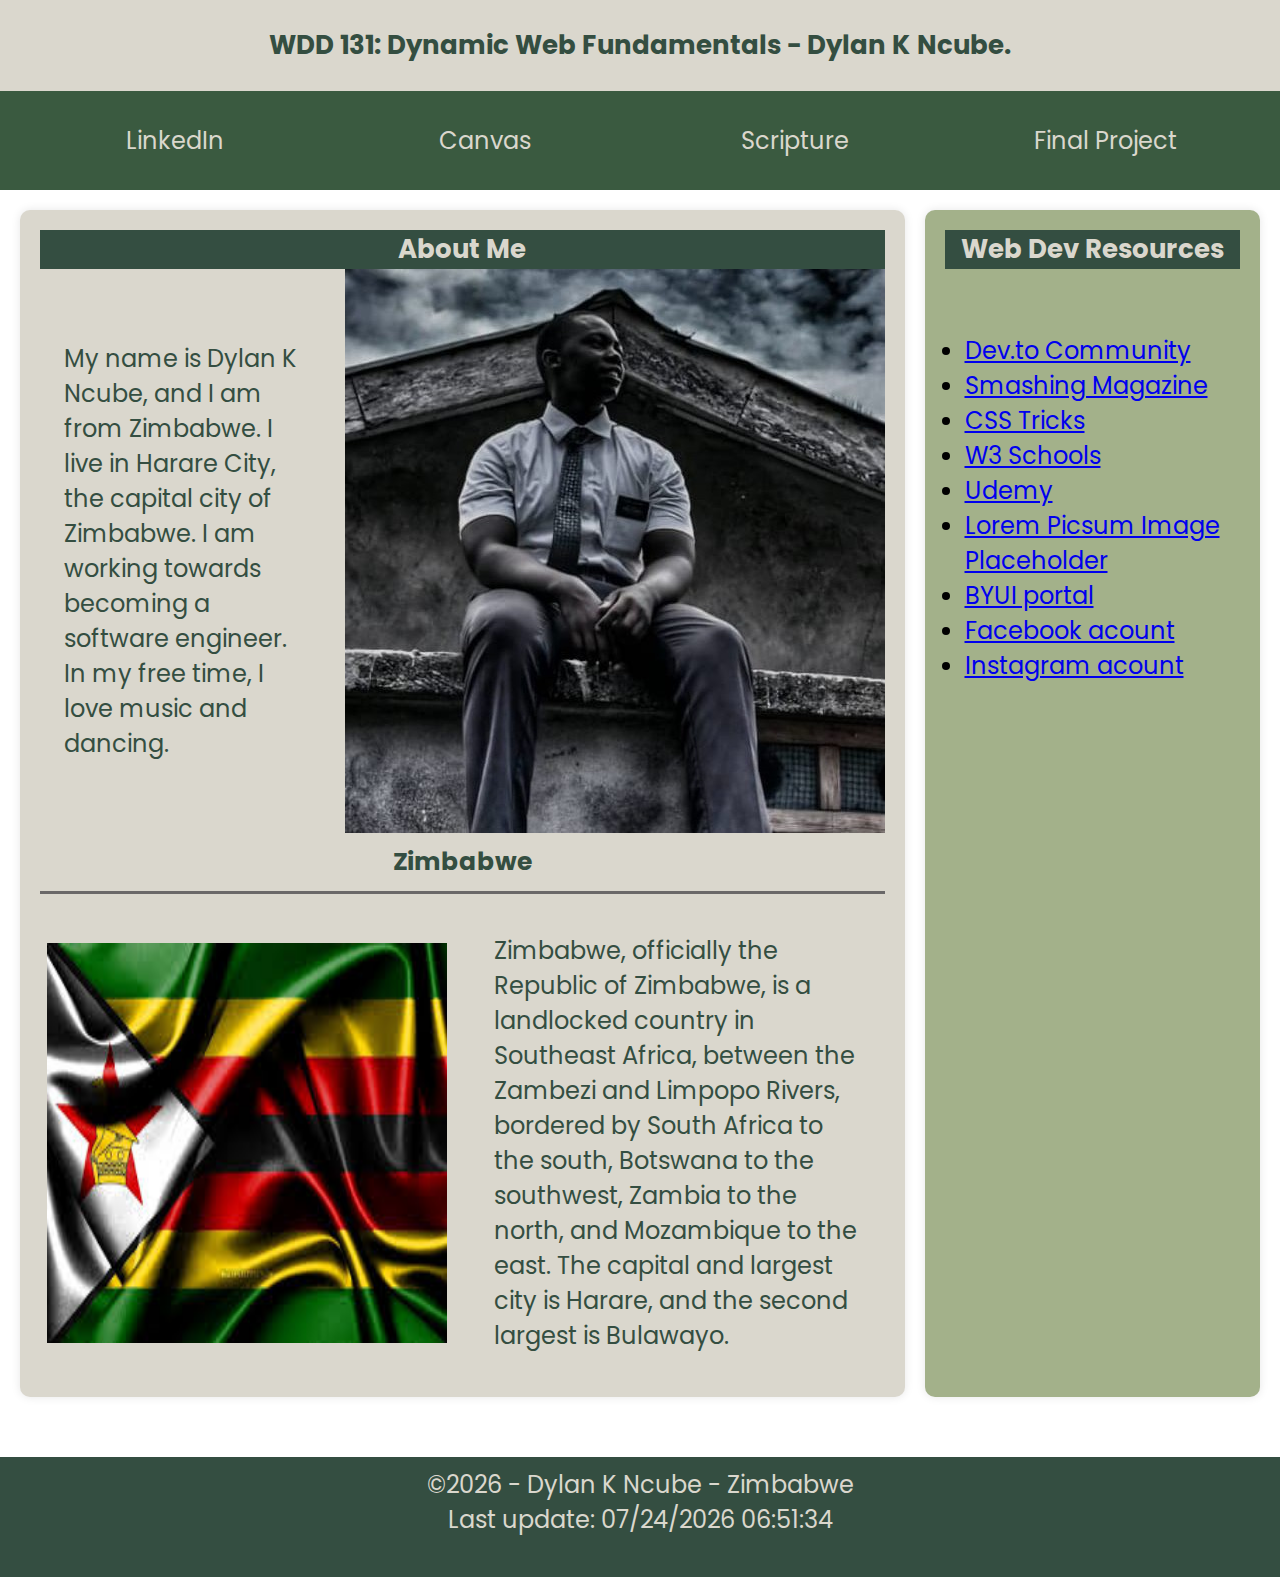
<file: index.html>
<!DOCTYPE html>
<html lang="en">
    <head>
        <meta charset="UTF-8">
        <meta name="viewport" content="width=device-width, initial-scale=1.0" />
        <title>WDD 131 -Dynamic Web Fundamentals - Dylan K Ncube</title>
        <meta
            name="description"
            content="WDD 131 - Dynamic Web Fundamentals, Dylan K Ncube, "
        />
        <meta name="author" content="Dylan K Ncube" />
        <link rel="stylesheet" href="styles/base.css" />
        <script src="scripts/getdates.js" defer></script>
    </head>
    <body>
        <header>
            <h1> WDD 131: Dynamic Web Fundamentals - Dylan K Ncube. </h1>
            <nav>
                <a href="https://www.linkedin.com/in/dylan-ncube-896135313" title="LinkedIn"
                    >LinkedIn</a
                >
                <a href="https://byupw.instructure.com/." title="Canvas"
                    >Canvas</a
                >
                <a
                    href="https://www.churchofjesuschrist.org/study/scriptures/bofm/alma/48?lang=eng&id=p17#p17"
                    title="Scripture"
                    >Scripture</a
                >
                <a href="./project/index.html" title="Final Project"
                    >Final Project</a
                >
            </nav>
        </header>
        <main>
            <section class="card-01">
                <h2>About Me</h2>
                <div class="story">
                    <p>
                        My name is Dylan K Ncube, and I am from Zimbabwe. I live
                        in Harare City, the capital city of Zimbabwe. I am working towards becoming a software engineer. 
                        In my free time, I love music and
                        dancing.
                    </p>
                    <img src="images/dylan.jpg" alt="Photo Dylan" />
                </div>
                <div class="zimbabwe">
                    <h2>Zimbabwe</h2>
                    <img
                        src="images/zimflag.jpeg" width="400" height="400"
                        alt="Official Flag of Zimbabwe"
                    />
                    <p>
                        Zimbabwe, officially the Republic of Zimbabwe, is a landlocked country 
                        in Southeast Africa, between the Zambezi and Limpopo Rivers, bordered by 
                        South Africa to the south, Botswana to the southwest, Zambia to the north, 
                        and Mozambique to the east. The capital and largest city is Harare, and 
                        the second largest is Bulawayo.
                    </p>
                </div>
            </section>
            <section class="card-02">
                <h2>Web Dev Resources</h2>
                <div>
                    <ul>
                        <li><a href="https://dev.to/">Dev.to Community</a></li>
                        <li
                            ><a href="https://www.smashingmagazine.com/"
                                >Smashing Magazine</a
                            ></li
                        >
                        <li
                            ><a href="https://css-tricks.com/"
                                >CSS Tricks</a
                            ></li
                        >
                        <li
                            ><a href="https://www.w3schools.com/css/"
                                >W3 Schools</a
                            ></li
                        >
                        <li><a href="https://www.udemy.com/">Udemy</a></li>
                        <li
                            ><a href="https://picsum.photos/"
                                >Lorem Picsum Image Placeholder</a
                            ></li
                        >
                        <li
                            ><a href="https://byupw.instructure.com/."
                                >BYUI portal</a
                            ></li
                        >

                        <li
                            ><a
                                href="https://www.facebook.com/dylank.ncube.7"
                                >Facebook acount</a
                            ></li
                        >
                
                        <li
                            ><a href="https://www.instagram.com/kingsleyneumann/"
                                >Instagram acount</a
                            ></li
                        >
                        
                    </ul>
                </div>
            </section>
        </main>
        <footer>
            <p>
                &copy;<span id="currentyear">year </span> - Dylan K Ncube - Zimbabwe
            </p>
            <p id="lastModified">Lorem ipsum dolor, sit amet consectetur </p>
        </footer>
    </body>
</html>
</file>
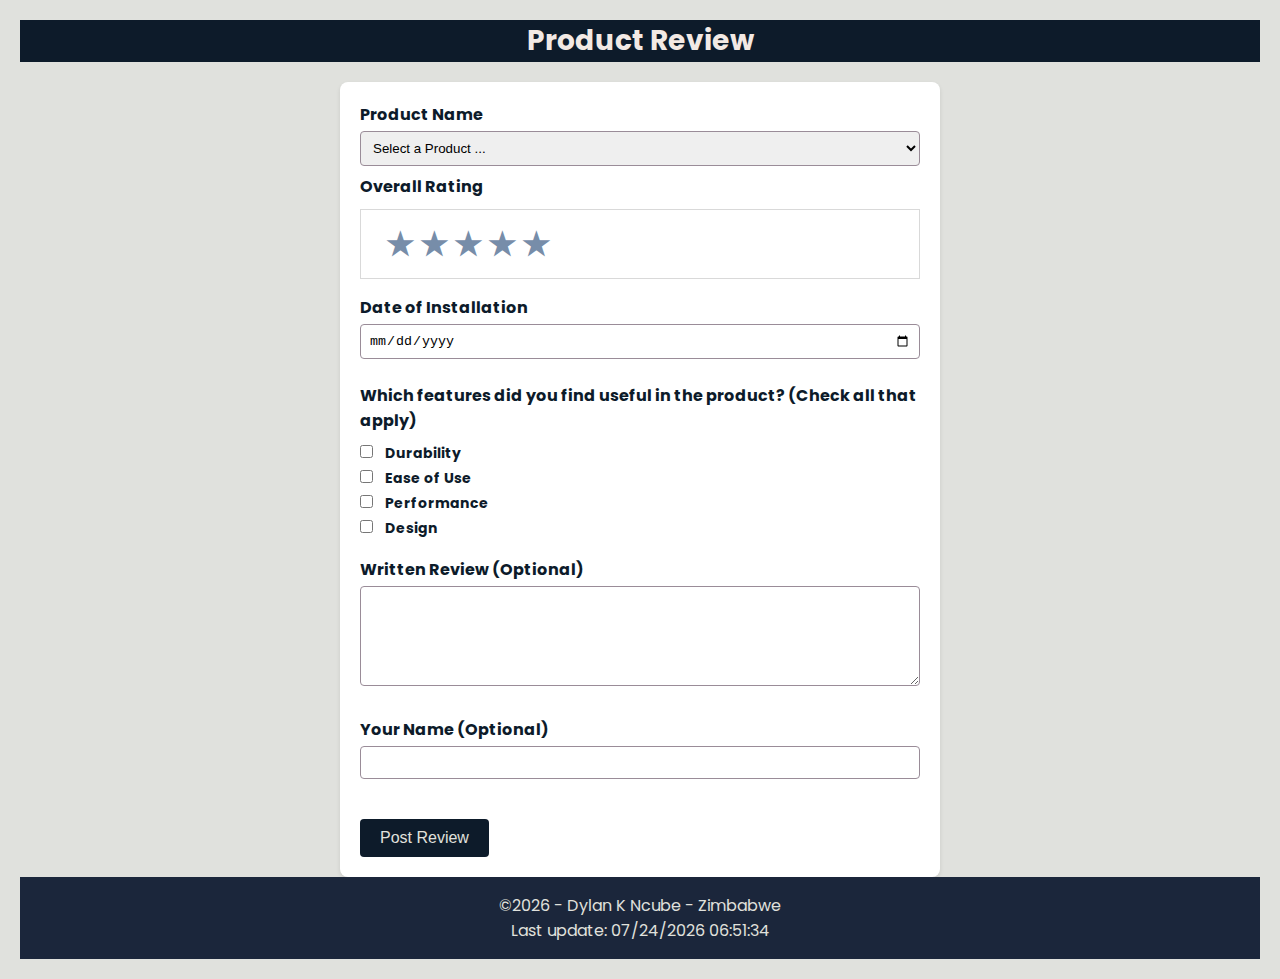
<file: form.html>
<!DOCTYPE html>
<html lang="en">

<head>
    <meta charset="UTF-8">
    <meta name="viewport" content="width=device-width, initial-scale=1.0">
    <title>Product Review Form</title>
    <meta name="description" content="Product Review Form">
    <meta name="keywords" content="Product Review Form">
    <meta name="author" content="Dylan K Ncube">
    <link rel="preconnect" href="https://fonts.googleapis.com">
    <link rel="preconnect" href="https://fonts.gstatic.com" crossorigin>
    <link href="https://fonts.googleapis.com/css2?family=Poppins:wght@100;400&display=swap" rel="stylesheet">
    <link rel="stylesheet" href="styles/form.css">
    <link rel="stylesheet" href="styles/form-large.css">
    <script src="scripts/form.js" defer></script>
</head>

<body>
    <header>
        <h1 class="nameHeader">Product Review</h1>
    </header>
    <main>
        <form method="get" action="review.html">
            <label for="product-name">Product Name</label>
            <select id="product-name" name="product-name" required aria-label="Product Name">
                <option value="" disabled selected>Select a Product ...</option>
            </select>

            <div class="form-group">
                <label>Overall Rating</label>
                <div class="rating-box" id="overall-rating">
                    <p class="clasificacion">
                        <input id="radio1" type="radio" name="estrellas" value="5" required><label for="radio1">&#9733;</label>
                        <input id="radio2" type="radio" name="estrellas" value="4" required><label for="radio2">&#9733;</label>
                        <input id="radio3" type="radio" name="estrellas" value="3" required><label for="radio3">&#9733;</label>
                        <input id="radio4" type="radio" name="estrellas" value="2" required><label for="radio4">&#9733;</label>
                        <input id="radio5" type="radio" name="estrellas" value="1" required><label for="radio5">&#9733;</label>
                    </p>
                </div>
            </div>

            <div class="form-group">
                <label for="installation-date">Date of Installation</label>
                <input type="date" id="installation-date" name="installation-date" required aria-label="Installation Date">
            </div>

            <fieldset class="form-group">
                <legend>Which features did you find useful in the product? (Check all that apply)</legend>
                <div class="features">
                    <input type="checkbox" id="durability" name="features" value="durability">
                    <label for="durability">Durability</label>
                </div>
                <div class="features">
                    <input type="checkbox" id="ease-of-use" name="features" value="ease-of-use">
                    <label for="ease-of-use">Ease of Use</label>
                </div>
                <div class="features">
                    <input type="checkbox" id="performance" name="features" value="performance">
                    <label for="performance">Performance</label>
                </div>
                <div class="features">
                    <input type="checkbox" id="design" name="features" value="design">
                    <label for="design">Design</label>
                </div>
            </fieldset>


            <div class="form-group">
                <label for="written-review">Written Review (Optional)</label>
                <textarea id="written-review" name="written-review" aria-label="Written Review"></textarea>
            </div>

            <div class="form-group">
                <label for="user-name">Your Name (Optional)</label>
                <input type="text" id="user-name" name="user-name" aria-label="Your Name">
            </div>

            <input type="submit" value="Post Review">
        </form>
    </main>
    <footer>
        <p>&copy;<span id="currentyear"></span> - Dylan K Ncube - Zimbabwe</p>
        <p id="lastModified"></p>
    </footer>
</body>

</html>
</file>
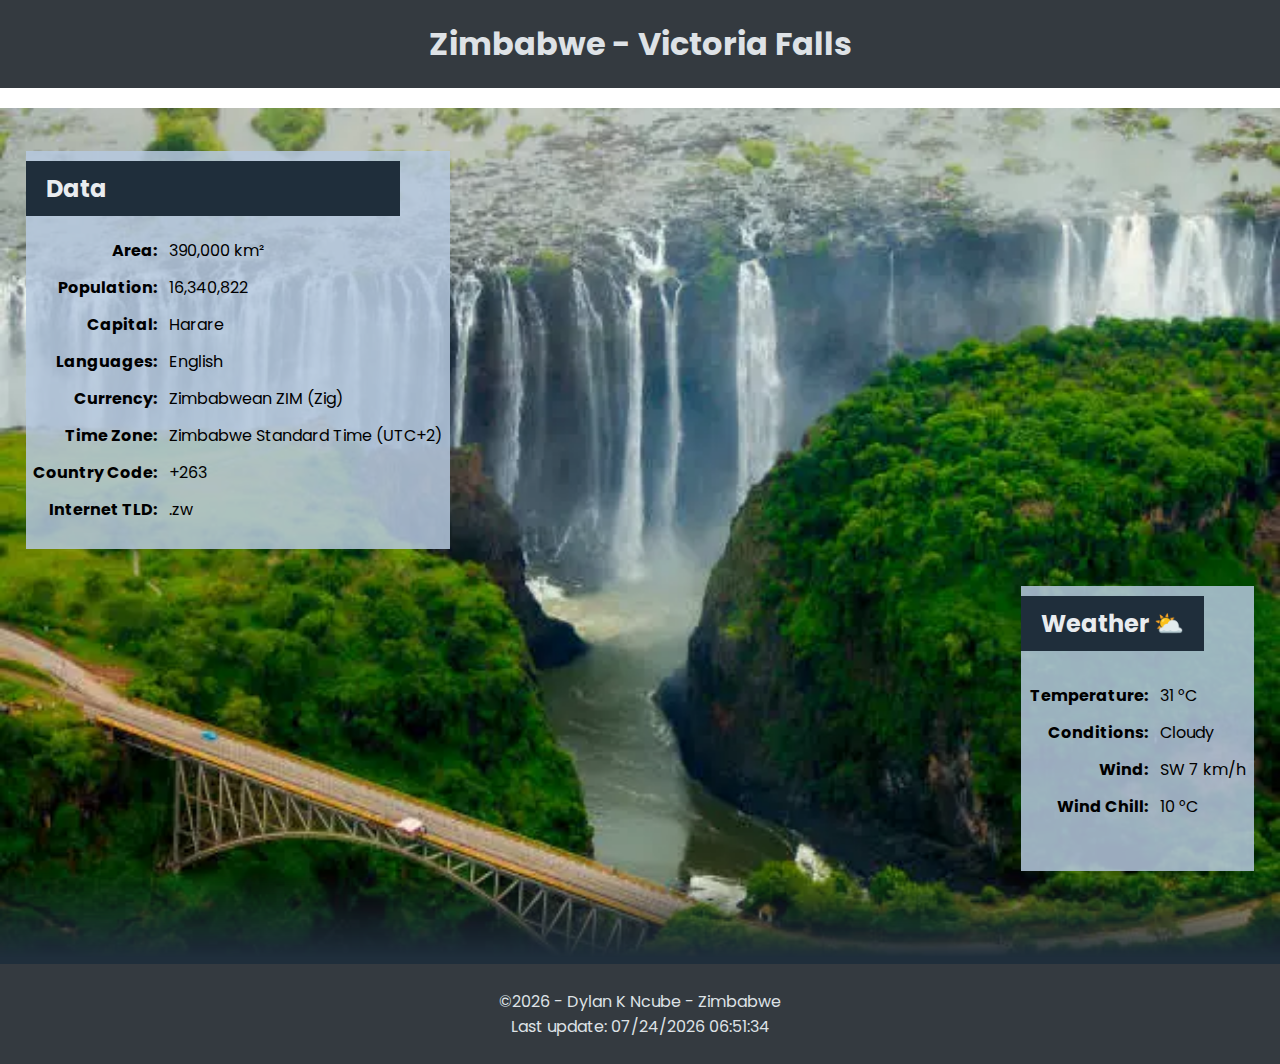
<file: place.html>
<!DOCTYPE html>
<html lang="en">

<head>
    <meta charset="UTF-8">
    <meta name="viewport" content="width=device-width, initial-scale=1.0">
    <title>Zimbabwe-Victoria Falls</title>
    <meta name="description" content="Zimbabwe">
    <meta name="keywords" content="Zimbabwe">
    <meta name="author" content="Dylan K Ncube">
    <link rel="preconnect" href="https://fonts.googleapis.com">
    <link rel="preconnect" href="https://fonts.gstatic.com" crossorigin>
    <link href="https://fonts.googleapis.com/css2?family=Poppins:wght@100;400&display=swap" rel="stylesheet">
    <link rel="stylesheet" href="styles/place.css">
    <link rel="stylesheet" href="styles/place-large.css">
    <script src="scripts/place.js" defer></script>
</head>

<body>
    <header>
        <h1>Zimbabwe - Victoria Falls</h1>
    </header>
    <main class="container">
        <div class="hero-section">
            <picture class="hero">
                <source media="(min-width: 1000px)" srcset="images/vicfalls1.webp">
                <source media="(min-width: 620px)" srcset="images/vicfalls1.webp">
                <img src="images/vicfalls1.webp" alt="Victoria Falls">
            </picture>
        </div>
        <div class="data">
            <h2 class="box-title">Data</h2>
            <table>
                <tr>
                    <td class="label"><b>Area:</b></td>
                    <td> 390,000  km²</td>
                </tr>
                <tr>
                    <td class="label"><b>Population:</b></td>
                    <td>16,340,822</td>
                </tr>
                <tr>
                    <td class="label"><b>Capital:</b></td>
                    <td>Harare</td>
                </tr>
                <tr>
                    <td class="label"><b>Languages:</b></td>
                    <td>English</td>
                </tr>
                <tr>
                    <td class="label"><b>Currency:</b></td>
                    <td>Zimbabwean ZIM (Zig)</td>
                </tr>
                <tr>
                    <td class="label"><b>Time Zone:</b></td>
                    <td>Zimbabwe Standard Time (UTC+2)</td>
                </tr>
                <tr>
                    <td class="label"><b>Country Code:</b></td>
                    <td>+263</td>
                </tr>
                <tr>
                    <td class="label"><b>Internet TLD:</b></td>
                    <td>.zw</td>
                </tr>
            </table>
        </div>
        <div class="weather">
            <h2 class="box-title">Weather <span class="weather-icon">&#9925;</span></h2>
            <img src="images/weather.svg" alt="light weather">
            <table>
                <tr>
                    <td class="label"><b>Temperature:</b></td>
                    <td>31 °C</td>
                </tr>
                <tr>
                    <td class="label"><b>Conditions:</b></td>
                    <td>Cloudy</td>
                </tr>
                <tr>
                    <td class="label"><b>Wind:</b></td>
                    <td>SW 7 km/h</td>
                </tr>
                <tr>
                    <td class="label"><b>Wind Chill:</b></td>
                    <td>10 °C</td>
                </tr>
            </table>
        </div>
    </main>
    <footer>
        <p>
            &copy;<span id="currentyear">year </span> - Dylan K Ncube - Zimbabwe
        </p>
        <p id="lastModified">Whereas ipsum dolor, sit amet consectetur </p>
    </footer>
</body>

</html>
</file>
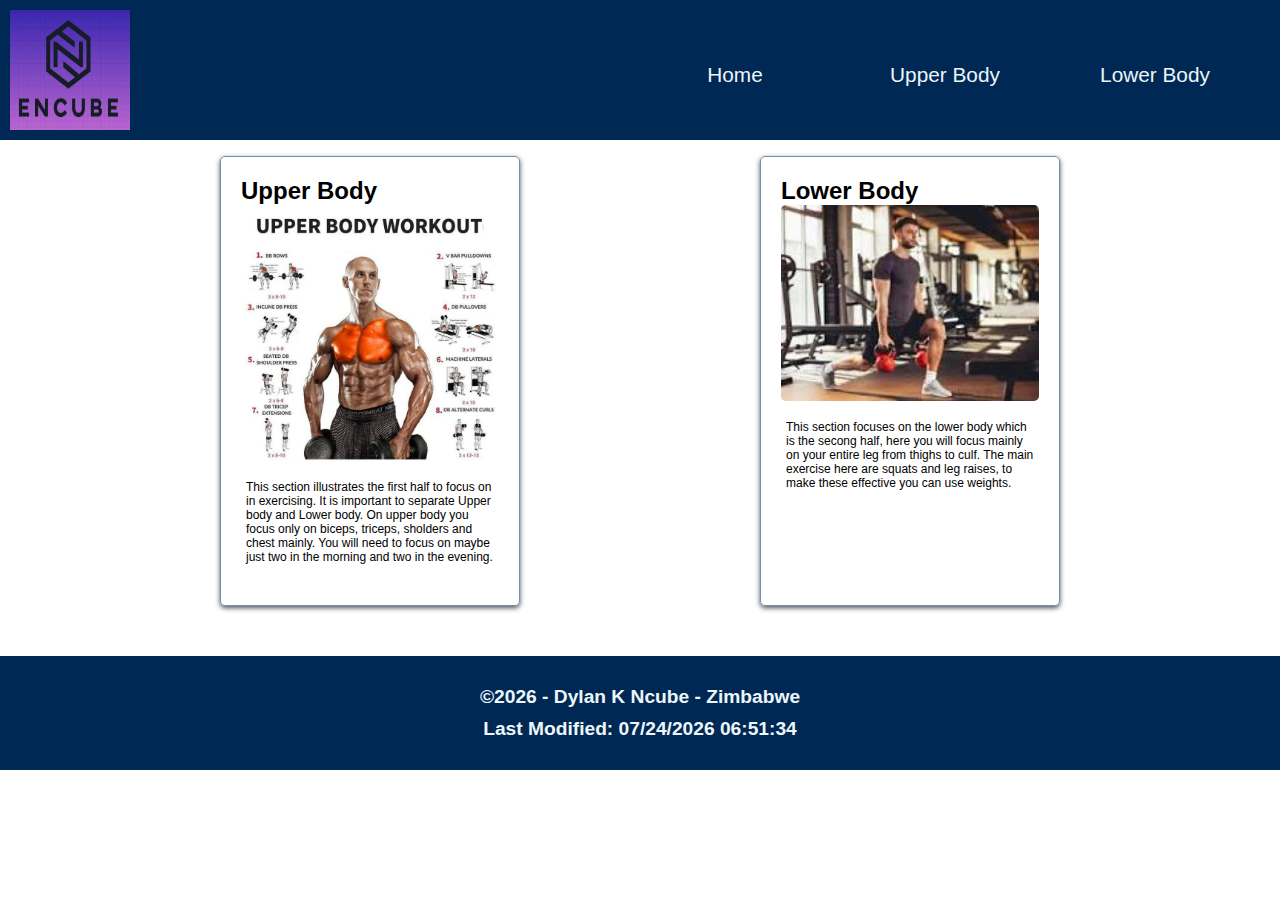
<file: project/projects.html>
<!DOCTYPE html>
<html lang="en">

<head>
    <meta charset="UTF-8">
    <meta name="viewport" content="width=device-width, initial-scale=1.0">
    <title>Projects</title>
    <meta name="description" content="Product Review Form">
    <meta name="keywords" content="Product Review Form">
    <meta name="author" content="Demetrio Aris Gonzalez">
    <link rel="preconnect" href="https://fonts.googleapis.com">
    <link rel="preconnect" href="https://fonts.gstatic.com" crossorigin>
    <link href="https://fonts.googleapis.com/css2?family=Poppins:wght@100;400&display=swap" rel="stylesheet">
    <link rel="stylesheet" href="styles/style.css">
    <link rel="stylesheet" href="styles/style-large.css">
    <link rel="stylesheet" href="styles/project.css">
    <script src="scripts/project.js" defer></script>

</head>

<body>
    <header>
        <img src="../project/images/logo12.webp" alt="Dylan K Ncube logo" width="354"
            height="354">
        <button id="menu"></button>
        <nav class="navigation">
           
            <a href="https://www.linkedin.com/in/dylan-ncube-896135313" title="Home"
                    >Home</a
                >
            <a href="https://scrippsamg.com/upper-body-workout." title="Upper Body"
                    >Upper Body</a
                >
            <a href="https://www.onepeloton.com/blog/lower-body-strength"
                    title="Lower Body"
                    >Lower Body</a>
        </nav>
    </header>
    <main>
        <div class="container-project-box"></div>

    </main>
    <footer>
        <p>&copy;<span id="currentyear">2024</span> - Dylan K Ncube - Zimbabwe</p>
        <p id="lastModified">Last Modified: </p>
        
    </footer>
    <script src="scripts/base.js" defer></script>
    

</body>

</html>
</file>
<file: styles/base.css>
@import url('https://fonts.googleapis.com/css2?family=Poppins:wght@100;200;300;400;500;600;700;800;900&display=swap');
:root {
    
    /* change the values below to your colors from your palette */
    --primary-color: #344E41;
    --secondary-color: #3A5A40;
    --accent1-color: #588157;
    --accent2-color: #A3B18A;
    --accent3-color: #DAD7CD;

    /* change the values below to your chosen font(s) */
    --heading-font: 'Poppins', sans-serif;
    --paragraph-font: 'Poppins', sans-serif;

    /* these colors below should be chosen from among your palette colors above */
    --headline-color-on-white: var(--primary-color); /* headlines on a white background */
    --headline-color-on-color: var(--accent3-color); /* headlines on a colored background */
    --paragraph-color-on-white: var(--primary-color); /* paragraph text on a white background */
    --paragraph-color-on-color: var(--accent3-color); /* paragraph text on a colored background */
    --paragraph-background-color: var(--secondary-color);
    --nav-link-color: var(--accent3-color);
    --nav-background-color: var(--secondary-color);
    --nav-hover-link-color: var(--accent2-color);
    --nav-hover-background-color: var(--primary-color);
}

/* general */

body {
    background-color: white;
    font-size: 24px;
    margin: 0;
    padding: 0;
    font-family: var(--paragraph-font);
}

h1, h2 {
    font-family: var(--heading-font);
    margin: 0;
    padding: 0 ;
}

p {
    font-family: var(--paragraph-font);
    padding: 1em;
    
}

/*Header*/
header {
    display: grid;
    grid-template-columns: auto; 
    grid-template-rows: auto ; 
}

header h1 {
    grid-column: 1;
    grid-row: 1;
}

header h1 {
    background-color: var(--accent3-color);
    color: var(--headline-color-on-white);
    padding: 1em;
    text-align: center;
    font-size: 26px;
}

nav {
    max-width: 100%;
    grid-column: 1;
    grid-row: 2;
    background-color: var(--nav-background-color);
	padding: 20px;
}

nav {
    list-style: none;
	display: flex;
	align-items: center;
}


nav a {
    display: block;
    font-family: var(--heading-font);
	color: var(--nav-link-color);
	padding: 0.75rem;
	text-decoration: none;
	text-align: center;
/* 	border: 1px dotted cyan; */
}

nav a {
	flex: 1 1 100%;
}

nav a:hover {
	font-weight: 500;
	text-decoration: underline;
    background-color: var(--nav-hover-background-color);
    color: var(--nav-hover-link-color);
    transform: scale(1.1);
}

/*Main content */
main {
    display: grid;
    grid-template-columns: auto auto;
    grid-template-rows: auto 1fr auto;
    gap: 20px;
    margin: 20px;
}

.card-01 {
    display: grid;
    grid-template-columns: auto;
    grid-template-rows: 1fr auto auto;
}

.card-01 {
    grid-column: 1;
    grid-row: 1;
    padding: 20px;
    background-color: var(--accent3-color);
    color: var(--headline-color-on-color);
    text-align: center;
}

.card-01 h2 {
    grid-row: 1;
    font-size: 26px;
    color: var(--heading-font);
    background-color: var(--headline-color-on-white);

}

.story {
    grid-row: 2;
    display: grid;
    grid-template-columns: 1fr 1fr;
    gap: 15px;
}

.story p {
grid-column:  1;
color: var(--paragraph-color-on-white);
margin: auto;
text-align: left;
}
.story img {
    grid-column: 2;
    margin: auto;
}

.zimbabwe {
    grid-row: 3;
    display: grid;
    grid-template-columns: 1fr 1fr;
    grid-template-rows: auto auto;
    gap: 15px;
}

.zimbabwe h2{
    font-size: 25px;
    grid-column: 1 / 3;
    grid-row: 1;
    color: var(--headline-color-on-white);
    background-color: var(--accent3-color);
    margin: 0;
    padding: 10px ;
    text-align: center;
    border-bottom: rgb(106, 104, 104) 3px solid ;
}
.zimbabwe img {
    grid-column: 1;
    grid-row: 2;
    margin: auto;

}

.zimbabwe p {
    grid-column: 2;
    grid-row: 2;
    color: var(--paragraph-color-on-white);
    margin: auto;
    text-align: left;
}
.card-02 {
    display: grid;
    grid-template-columns: auto;
    grid-template-rows: auto 1fr;
    gap: 20px;
    grid-column: 2;
    grid-row: 1;
    padding: 20px;
    background-color: var(--accent2-color);
    color: var(--headline-color-on-color);
    text-align: center;
}

.card-02 h2 {
    grid-row: 1;
    font-size: 26px;
    color: var(--heading-font);
    background-color: var(--headline-color-on-white);
}

.card-02 p {
    color: var(--paragraph-color-on-color);
}

.card-02 div {
    grid-row: 2;
    margin: 20px;
}

.card-02 ul {
    color: black;
    padding: 0;
    text-align: left;
}

.card-01, .card-02 {
    border-radius: 10px;
    box-shadow: 0 0 10px rgba(0, 0, 0, 0.1);
}

/*Footer */

footer {
    grid-column: 1 / 3;
    grid-row: 3;  
    background-color: var(--primary-color);
    color: var(--headline-color-on-color);
    text-align: center;
    height: 100px;
    padding: 10px 0;
}

footer p {
    margin: 0;
    padding: 0;
}
</file>
<file: styles/form.css>
:root {
    /* Palette colors */
    --primary-color: #4a4e69;
    --secondary-color: #9a8c98;
    --background-color: #f2e9e4;
    --text-color: #22223b;
    --highlight-color: #c9ada7;
    --hover-color: orange;

    --primary-color-rich-black: #0D1B2A;
    --secondary-color-oxford-blue: #1B263B;
    --accent1-color-yinmn-blue: #415A77;
    --accent2-color-silverlake-blue: #778DA9;
    --accent3-color-platinum: #E0E1DD;

    /* Font settings */
    --font-family: 'Poppins', sans-serif;
    --font-weight-regular: 400;
    --font-weight-thin: 100;

    /* Text colors */
    --headline-color-on-white: var(--primary-color-rich-black);
    --headline-color-on-color: var(--accent3-color-platinum);
    --paragraph-color-on-white: var(--primary-color-rich-black);
    --paragraph-color-on-color: var(--accent3-color-platinum);

    /* Background colors */
    --paragraph-background-color: var(--secondary-color-oxford-blue);
    --nav-link-color: var(--accent3-color-platinum);
    --nav-background-color: var(--secondary-color-oxford-blue);
    --nav-hover-link-color: var(--accent2-color-silverlake-blue);
    --nav-hover-background-color: var(--primary-color-rich-black);
}

/* General reset */
* {
    margin: 0;
    padding: 0;
    box-sizing: border-box;
}

body {
    font-family: var(--font-family);
    font-weight: var(--font-weight-regular);
    background-color: var(--accent3-color-platinum);
    color: var(--text-color);
    padding: 20px;
}

header {
    text-align: center;
    margin-bottom: 20px;
    background-color: var(--headline-color-on-white);
    color: var(--background-color);
    font-size: 14px;
}

form {
    background-color: #fff;
    border-radius: 8px;
    padding: 20px;
    box-shadow: 0 2px 4px rgba(0, 0, 0, 0.1);
    max-width: 600px;
    margin: auto;
}

.form-group {
    margin-bottom: 16px;
}

label {
    display: inline;
    margin-bottom: 8px;
    font-weight: bold;
    color: var(--primary-color-rich-black);
}

select,
input[type="date"],
textarea,
input[type="text"],
input[type="radio"],
input[type="checkbox"] {
    width: 100%;
    padding: 8px;
    margin-top: 4px;
    margin-bottom: 8px;
    border: 1px solid var(--secondary-color);
    border-radius: 4px;
}

fieldset {
    border: none;
    padding: 0;
    margin-bottom: 16px;
}

legend {
    font-weight: bold;
    color: var(--primary-color);
    margin-bottom: 8px;
    color: var(--primary-color-rich-black);
}

input[type="radio"],
input[type="checkbox"] {
    width: auto;
    margin-right: 8px;
    
}

.features {
    font-size: 14px;
}

input[type="submit"] {
    background-color: var(--primary-color-rich-black);
    color: var(--accent3-color-platinum);
    border: none;
    border-radius: 4px;
    padding: 10px 20px;
    cursor: pointer;
    font-size: 16px;
    margin-top: 16px;
    text-align: center;
}

input[type="submit"]:hover {
    background-color: var(--highlight-color);
}

textarea {
    height: 100px;
}

/* Rating styles */
.rating-box {
    max-width: 100%;
    margin: 10px auto;
    padding: 10px;
    border: 1px solid #d9d9d9;
}

.rating-box p {
    text-align: left;
    font-size: 20px;
    margin-left: 15px;
}

.rating-box input[type="radio"] {
    display: none;
}

.rating-box label {
    color: var(--accent2-color-silverlake-blue);
    font-size: 2rem;
    border-radius: 1px solid var(--primary-color-rich-black);
}

.rating-box .clasificacion {
    direction: rtl;
    unicode-bidi: bidi-override;
}

.rating-box label:hover,
.rating-box label:hover~label {
    color: var(--hover-color);
}

.rating-box input[type="radio"]:checked~label {
    color: var(--hover-color);
}

/* Footer */
footer {
    background-color: var(--nav-background-color);
    color: var(--headline-color-on-color);
    text-align: center;
    padding: 1rem;
}
</file>
<file: styles/form-large.css>
/* Larger Views ******************************/
@media (min-width: 750px) {}
</file>
<file: styles/place.css>
:root {

    /* change the values below to your colors from your palette */
    /* CSS HEX */
    /* CSS HEX */
    --seasalt: #f8f9faff;
    --antiflash-white: #e9ecefff;
    --platinum: #dee2e6ff;
    --french-gray: #ced4daff;
    --french-gray-2: #adb5bdff;
    --slate-gray: #6c757dff;
    --outer-space: #495057ff;
    --onyx: #343a40ff;
    --eerie-black: #212529ff;

    /* Palette Color image*/

    /* CSS HEX */
    --fire-brick: #AE1820ff;
    --rust: #AE3E22ff;
    --fire-engine-red: #C3201Fff;
    --chamoisee: #A16F4Eff;
    --chocolate-cosmos: #67171Fff;

    /* CSS HEX */
    --alice-blue: #DCE9F7ff;
    --powder-blue: #B6C9DFff;
    --dim-gray: #5C6069ff;
    --gunmetal: #1F2E3Bff;
    --french-gray: #B7B0BEff;



    /* change the values below to your chosen font(s) */
    --poppins-regular: "Poppins", sans-serif;
    --poppins-regular-weight: 400;
    --poppins-thin: "Poppins", sans-serif;
    --poppins-thin-weight: 100;

    /* these colors below should be chosen from among your palette colors above */
    --headline-color-on-white: var(--primary-color-Rich-black);
    /* headlines on a white background */
    --headline-color-on-color: var(--accent3-color-Platinum);
    /* headlines on a colored background */
    --paragraph-color-on-white: var(--primary-color-Rich-black);
    /* paragraph text on a white background */
    --paragraph-color-on-color: var(--accent3-color);
    /* paragraph text on a colored background */
    --paragraph-background-color: var(--secondary-color-Oxford-Blue);
    --nav-link-color: var(--accent3-color-Platinum);
    --nav-background-color: var(--secondary-color-Oxford-Blue);
    --nav-hover-link-color: var(--accent2-color-SilverLake-Blue);
    --nav-hover-background-color: var(--primary-color-Rich-black);
}

* {
    margin: 0;
    padding: 0;
}

body {
    font-family: var(--poppins-regular);
    box-sizing: border-box;
}

h1 {
    font-size: 2rem;
}

h2 {
    font-size: 1.5rem;
    padding-bottom: 20px
}

h2,
h1 {
    margin: 0%;
}

table {
    margin: 0 auto;
    text-align: left;
    font-size: 1rem;
}

.weather table {
    padding: 25px 0;
}

td {
    padding: 5px 5px;
}

td.label {
    text-align: right;
}

.container {
    text-align: center;
    display: grid;
    grid-template-rows: 2fr auto auto;
    gap: 1rem;
    justify-content: center;
    align-items: center;
}


header {
    padding: 20px;
    text-align: center;
}

.hero-section {
    grid-row: 1;
    background-color: var(--gunmetal);
    padding-top: 20px;
}

.hero img {
    width: 100%;
    height: auto;
    mask-image: linear-gradient(#67171Fff 95%,
    transparent);
}

.data,
.weather {
    padding-top: 25px;
}

.data {
    grid-row: 2;

}

.weather-icon {
    display: none;
}

.weather {
    grid-row: 3;
    margin-bottom: 50px;
    
}


.weather img {
    width: 15%;
    height: auto;
}

header,
footer {
    background-color: var(--onyx);
    color: var(--platinum);
}

footer {
    padding: 25px 0;
    text-align: center;
    font-size: 1rem;
}
</file>
<file: styles/place-large.css>
@media screen and (min-width: 1000px) {

    .container {
        margin: 0;
        text-align: center;
        position: relative;
        display: inline;
        text-align: center;
    }

    .hero img {
        width: 100%;
        height: auto;
        mask-image: linear-gradient(#343a40ff 90%,
                transparent);
        pointer-events: none;
    }

    .hero-section {
        margin-top: 20px;
        padding: 0;
        border-radius: 0;
    }

    .box-title {
        padding: 10px 20px;
        background-color: var(--gunmetal);
        text-align: left;
        color: var(--antiflash-white);
        font-size: 1.5rem;
        margin-top: 10px;
        margin-right: 50px;
    }

    table {
        font-size: 1rem;
        padding-top: 15px;
    }

    .data,
    .weather {
        position: absolute;
        padding: 0 0 20px 0;
        background-color: rgba(182, 201, 223, 0.85);
    }

    .data {
        top: 5%;
        left: 2%;
        width: auto;
        height: auto;
    }

    .weather {
        bottom: 5%;
        right: 2%;
        width: auto;
        height: auto;
    }

    .weather-icon {
        display: inline;
    }

    .weather-icon::after {
        content: "";
    }

    .weather img {
        display: none;
    }


}
</file>
<file: project/styles/style.css>
:root {
    /* CSS HEX */
    --mindaro: #d9ed92ff;
    --light-green: #b5e48cff;
    --light-green-2: #99d98cff;
    --emerald: #76c893ff;
    --keppel: #52b69aff;
    --verdigris: #34a0a4ff;
    --bondi-blue: #168aadff;
    --cerulean: #1a759fff;
    --lapis-lazuli: #1e6091ff;
    --indigo-dye: #184e77ff;
    /* CSS HEX */
    --true-blue: #0466c8ff;
    --sapphire: #0353a4ff;
    --yale-blue: #023e7dff;
    --oxford-blue: #002855ff;
    --oxford-blue-2: #001845ff;
    --oxford-blue-3: #001233ff;
    --delft-blue: #33415cff;
    --paynes-gray: #5c677dff;
    --slate-gray: #7d8597ff;
    --cool-gray: #979dacff;
    --alice-blue: #edf6f9ff;

    --barlow-regular-font-family: "Barlow", sans-serif;
    --barlow-regular-font-weight: 400;
    --barlow-regular-font-style: normal;

    --lato-regular-font-family: "Lato", sans-serif;
    --lato-regular-font-weight: 400;
    --lato-regular-font-style: normal;

    /* Backgroung color*/
    --b-on-white: var(--oxford-blue);
    --b-on-color: var(--indigo-dye);
    --b-strong-color: var(--oxford-blue-3);
    --b-header-footer: var(--oxford-blue);

    /* font-color*/
    --fc-on-white: var(--alice-blue);
    --fc-on-color: var(--oxford-blue-3);


    --nav-background-color: var(--bondi-blue);
    --nav-link-color: var(--light-green);

    --font-header-footer-color-on-backgraundcolor: var(--mindaro);
}

/* General */
* {
    margin: 0;
    padding: 0;
    box-sizing: border-box;
}


h1,
h2,
h3,
h4,
h5 {
    font-family: var(--lato-regular-font-family);
}

p {
    font-family: var(--barlow-regular-font-family);
}

/* Header */
header {
    background-color: var(--b-header-footer);
    padding: 10px;
    display: flex;
    flex-direction: column;
    align-items: center;
    position: relative;
    font-size: 2.5rem;
    max-width: 100%;
}

header img {
    width: 120px;
    height: 120px;
}

#menu {
    font-size: 2rem;
    color: var(--alice-blue);
    border: 0;
    background: none;
    position: absolute;
    top: 2rem;
    right: 1.5rem;
    cursor: pointer;
    border-radius: 50%;
    border: 2px solid var(--alice-blue);
    font-size: 30px;
    width: 50px;
    height: 50px;
}

#menu::before {
    content: "≡";

}

#menu.open::before {
    content: "❎";
    font-size: 25px;
}

main {
    margin: 0 auto;
    max-width: 730px;
    height: auto;
}

/* Navigation */
.navigation {
    display: flex;
    flex-direction: column;
    list-style: none;
    width: 100%;
    text-align: center;
    margin-top: 10px;
}

.navigation a {
    display: none;
    padding: 1rem;
    text-decoration: none;
    margin: 10px;
    margin-right: 30px;
    border-radius: 5px;
    font-size: 1.3rem;
    color: var(--alice-blue);
    font-family: var(--lato-regular-font-family);
}


.navigation a:hover {
    font-weight: bold;
    text-decoration: underline 2px solid var(--alice-blue);
    transition: all 0.3s ease-in-out;
}

.navigation.open a {
    display: block;
}


.navigation a:hover {
    transition: all 0.3s ease-in-out;
}



/* Footer */
footer {
    background-color: var(--b-header-footer);
    color: var(--fc-on-white);
    text-align: center;
    padding: 20px 0;
    margin-top: 20px;
    font-weight: bold;
}

footer p {
    margin: 10px 0;
    font-size: 1.2rem;
}

footer .social {
    display: flex;
    justify-content: center;
    gap: 20px;
    margin-top: 20px;
}

footer .icon {
    width: 50px;
    height: 50px;
    transition: transform 0.3s ease;
}

footer .icon:hover {
    transform: scale(1.1);
}
</file>
<file: project/styles/style-large.css>
/* Larger Views ******************************/
@media (min-width: 750px) {
    header {
        display: grid;
        grid-template-columns: repeat(4, 1fr);
    }

    .navigation {
        grid-column: 3/5;
        display: flex;
        flex-direction: row;
        justify-content: space-between;
        font-size: 1.5rem;
    }

    .navigation a {
        display: block;
        padding: 1rem;
        flex: 1 1 100%;
    }

    #menu {
        display: none;
        /* Hide hamburger button */
    }

    main {
        margin: 1rem auto;
        max-width: 1100px;
    }

    .personal-box {
        grid-template-columns: repeat(3, 1fr);
        grid-template-rows: none;
        gap: 20px;
    }

    .about-myself,
    .education,
    .skills {
        grid-column: span 1;
    }

    .values-box {
        text-align: center;
        padding: 20px;
        background-color: #f9f9f9;
        border-radius: 10px;
        box-shadow: 0 4px 8px rgba(0, 0, 0, 0.1);
        margin-top: 20px;
        grid-column: span 3;
    }

    .values {
        grid-template-columns: repeat(auto-fit, minmax(300px, 1fr));
        gap: 30px;
        padding: 20px;
    }

    .value-item {
        background: #fff;
        border-radius: 8px;
        box-shadow: 0 4px 6px rgba(0, 0, 0, 0.1);
        overflow: hidden;
        padding: 20px;
        text-align: center;
        transition: transform 0.3s ease, box-shadow 0.3s ease;
    }

    .value-item:hover {
        transform: translateY(-5px);
        box-shadow: 0 6px 12px rgba(0, 0, 0, 0.15);
    }

    .value-item h2 {
        margin-bottom: 10px;
        font-size: 1.75rem;
        color: var(--b-on-color);
    }

    .value-item p {
        font-size: 1.2rem;
        margin-bottom: 10px;
        text-align: left;
        line-height: 1.6;
    }

    .value-item img {
        max-width: 100%;
        height: auto;
        border-radius: 8px;
        margin-top: 10px;
        transition: transform 0.3s ease;
    }

    .value-item img:hover {
        transform: scale(1.05);
    }

    .invitation-box {
        grid-row: 4;
        grid-column: span 3;
        text-align: center;
        padding: 20px;
        background-color: #f9f9f9;
        border-radius: 10px;
        box-shadow: 0 4px 8px rgba(0, 0, 0, 0.1);
        margin-top: 20px;
    }

    .invitation-box p {
        font-size: 1.5rem;
        color: var(--b-on-color);
        margin-bottom: 20px;
        line-height: 1.6;
    }

    .button-contact {
        margin-top: 20px;
    }

    .contact {
        background-color: var(--b-on-color);
        color: var(--alice-blue);
        text-decoration: none;
        font-size: 1.2rem;
        padding: 10px 30px;
        border-radius: 5px;
        display: inline-block;
        transition: background-color 0.3s ease, transform 0.3s ease;
    }

    .contact:hover {
        background-color: var(--b-strong-color);
        transform: translateY(-2px);
        text-decoration: underline;
    }
    
}
</file>
<file: project/styles/project.css>
.container-project-box {
    display: grid;
    grid-template-columns: repeat(auto-fit, minmax(210px, 1fr));
    grid-gap: 20px;
    place-items: center;
    margin: 5px 20px;
}

.project-card {
    max-width: 300px;
    height: 450px;
    background-color: var(--accent3-color-Platinum);
    border: 1px solid #778DA9;
    padding: 20px;
    border-radius: 5px;
    box-shadow: 0 2px 5px #0d1b2ac2;
    margin-bottom: 30px;
}

.project-card img {
    width: 100%;
    border-radius: 5px;
    height: auto;
}

.project-info {
    margin-top: 10px;
}

.project-info h2 {
    font-size: 16px;
    color: var(--secondary-color-Oxford-Blue);
}

.project-info p {
    font-size: 12px;
    color: var(--accent1-color-YInMn-Blue);
    padding: 5px;
}

.project-info strong {
    color: var(--headline-color-on-white);
}

.logos img {
    height: 30px;
    width: auto;
}
</file>
